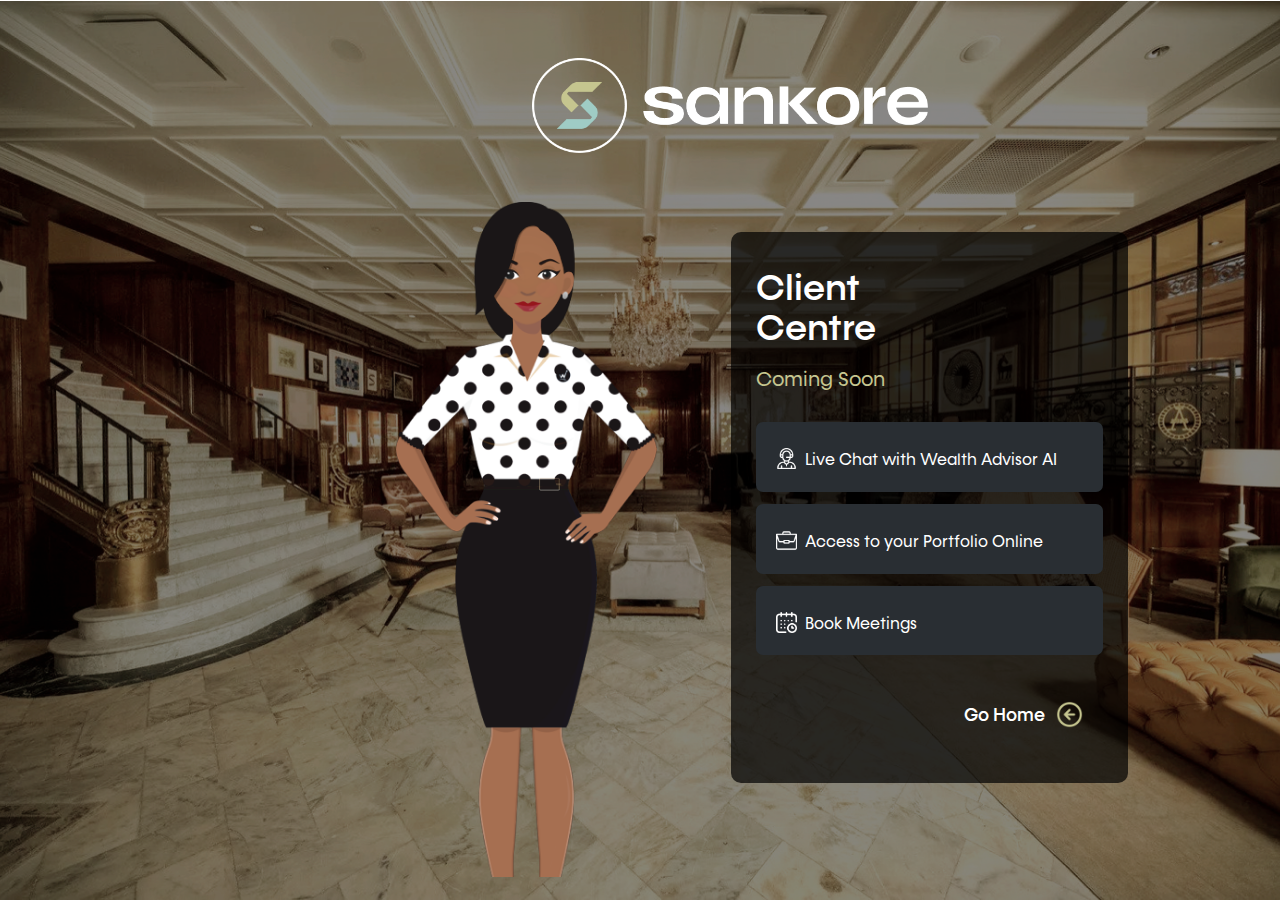
<file: Client-Centre.html>
<!DOCTYPE html>
<html style="font-size: 16px;" lang="en-NG"><head>
    <meta name="viewport" content="width=device-width, initial-scale=1.0">
    <meta charset="utf-8">
    <meta name="keywords" content="Sankore Investments,  Venture Capital Fund Management Wealth Management Building generational wealth Invest Tech, innovation, wealth, funds,">
    <meta name="description" content="We provide tailor-made advisory, Fund Management, Real Estate, and Innovation services, to a range of clients including individuals and corporations.">
    <meta property="og:title" content="Sankore Investments">
    <meta property="og:description" content="We provide tailor-made advisory, Fund Management, Real Estate, and Innovation services, to a range of clients including individuals and corporations.">
    <meta property="og:image" content="/images/oldhourglass.webp">
    <meta property="og:url" content="www.samkore.com">
    <title>Client Centre</title>
    <link rel="stylesheet" href="nicepage.css" media="screen">
<link rel="stylesheet" href="Client-Centre.css" media="screen">
    <script class="u-script" type="text/javascript" src="jquery.js" defer=""></script>
    <script class="u-script" type="text/javascript" src="nicepage.js" defer=""></script>
    <link rel="icon" href="images/favicon.png">
    
    <link id="u-theme-google-font" rel="stylesheet" href="https://fonts.googleapis.com/css?family=Roboto:100,100i,300,300i,400,400i,500,500i,700,700i,900,900i|Open+Sans:300,300i,400,400i,500,500i,600,600i,700,700i,800,800i">
    <link id="u-page-google-font" rel="stylesheet" href="https://fonts.googleapis.com/css?family=Open+Sans:300,300i,400,400i,500,500i,600,600i,700,700i,800,800i|DM+Sans:400,400i,500,500i,700,700i">
    
    
    
    
    
    
    
    
    
    
    
    
    <script type="application/ld+json">{
		"@context": "http://schema.org",
		"@type": "Organization",
		"name": "Sankore Investments"
}</script>
    <meta name="theme-color" content="#0b1b3e">
    <meta property="og:type" content="website">
  <meta data-intl-tel-input-cdn-path="intlTelInput/">

  <script async src="https://www.googletagmanager.com/gtag/js?id=G-F6V3KN7SHN"></script>
  <script>
    window.dataLayer = window.dataLayer || [];
    function gtag(){dataLayer.push(arguments);}
    gtag('js', new Date());
    gtag('config', 'G-F6V3KN7SHN');
  </script>

</head>
  <body class="u-body u-xxl-mode" data-lang="en">
    <section class="u-clearfix u-image lazyload u-section-1" id="sec-fa04" data-image-width="1460" data-image-height="974" data-bg="url(&quot;/images/ClientCentreBG.webp&quot;)">
      <img class="u-align-center u-image u-image-contain u-image-default lazyload u-image-1" alt="" data-image-width="1343" data-image-height="322" data-href="/" title="Home" data-src="/images/SankoreWhiteLogo2023.png">
      <div class="u-clearfix u-expanded-width-xs u-gutter-0 u-layout-wrap u-layout-wrap-1">
        <div class="u-layout" style="">
          <div class="u-layout-row" style="">
            <div class="u-align-center u-container-style u-hidden-sm u-hidden-xs u-image u-image-contain u-layout-cell u-right-cell u-size-30 u-size-xs-60 lazyload u-image-2" src="" data-image-width="279" data-image-height="722" data-bg="url(&quot;/images/SankoreAdvisor.png&quot;)">
              <div class="u-container-layout u-valign-middle u-container-layout-1" src=""></div>
            </div>
            <div class="u-align-center u-container-align-center u-container-style u-layout-cell u-left-cell u-shape-rectangle u-size-30 u-size-xs-60 u-layout-cell-2" src="">
              <div class="u-container-layout u-valign-top u-container-layout-2">
                <div class="u-container-style u-custom-color-10 u-expanded-width u-group u-radius-10 u-shape-round u-group-1">
                  <div class="u-container-layout u-container-layout-3">
                    <h2 class="u-custom-font u-subtitle u-text u-text-body-alt-color u-text-default u-text-1">Client<br>Centre
                    </h2>
                    <p class="u-text u-text-palette-2-base u-text-2">Coming Soon</p>
                    <div class="u-expanded-width u-list u-list-1">
                      <div class="u-repeater u-repeater-1">
                        <div class="u-container-style u-hover-feature u-list-item u-palette-4-dark-3 u-radius-7 u-repeater-item u-shape-round u-list-item-1">
                          <div class="u-container-layout u-similar-container u-valign-middle-sm u-valign-middle-xs u-container-layout-4">
                            <p class="u-text u-text-default u-text-3"><span class="u-file-icon u-icon u-text-white u-icon-1"><img src="/images/3779450-8cc26a75.png" alt=""></span>&nbsp;​Live Chat with Wealth Advisor AI
                            </p>
                          </div>
                        </div>
                        <div class="u-container-style u-hover-feature u-list-item u-palette-4-dark-3 u-radius-7 u-repeater-item u-shape-round u-list-item-2">
                          <div class="u-container-layout u-similar-container u-valign-middle-sm u-valign-middle-xs u-container-layout-5">
                            <p class="u-text u-text-default u-text-4"><span class="u-file-icon u-icon u-text-white u-icon-2"><img src="/images/1063376-ecc038f9.png" alt=""></span>&nbsp;​Access to your Portfolio Online
                            </p>
                          </div>
                        </div>
                        <div class="u-container-style u-hover-feature u-list-item u-palette-4-dark-3 u-radius-7 u-repeater-item u-shape-round u-list-item-3">
                          <div class="u-container-layout u-similar-container u-valign-middle-sm u-valign-middle-xs u-container-layout-6">
                            <p class="u-text u-text-default u-text-5"><span class="u-file-icon u-icon u-text-white u-icon-3"><img src="/images/833593-4c102d26.png" alt=""></span>&nbsp;Book Meetings
                            </p>
                          </div>
                        </div>
                      </div>
                    </div>
                    <a href="/" class="u-active-none u-align-right u-border-active-palette-2-dark-1 u-border-hover-palette-2-base u-border-no-left u-border-no-right u-border-no-top u-btn u-button-style u-custom-font u-hover-feature u-hover-none u-none u-text-hover-palette-2-base u-btn-1">Go Home&nbsp;<span class="u-file-icon u-icon u-text-palette-2-base u-icon-4"><img src="/images/9059654-146cb77f.png" alt=""></span>
                    </a>
                  </div>
                </div>
              </div>
            </div>
          </div>
        </div>
      </div>
      
      
      
      
    </section>
    
    
    
    
    
    
    
    
    
    
    
    
    
  
</body></html>
</file>
<file: Client-Centre.css>
.u-section-1 {
  background-position: 50% 50%;
  min-height: 100vh;
}

.u-section-1 .u-image-1 {
  width: 428px;
  height: 95px;
  margin: 58px auto 0 calc(((100% - 1320px) / 2) + 446px);
}

.u-section-1 .u-layout-wrap-1 {
  width: 815px;
  margin: 49px auto 0 calc(((100% - 1320px) / 2) + 253px);
}

.u-section-1 .u-image-2 {
  min-height: 675px;
  background-position: 50% 50%;
}

.u-section-1 .u-container-layout-1 {
  padding: 30px 60px;
}

.u-section-1 .u-layout-cell-2 {
  min-height: 675px;
}

.u-section-1 .u-container-layout-2 {
  padding: 30px 10px 30px 0;
}

.u-section-1 .u-group-1 {
  min-height: 551px;
  margin-top: 0;
  margin-bottom: 0;
  height: auto;
  background-image: none;
}

.u-section-1 .u-container-layout-3 {
  padding: 30px 25px;
}

.u-section-1 .u-text-1 {
  margin-bottom: 0;
  margin-top: 9px;
  line-height: 1.1;
  font-family: KonnectMedium;
}

.u-section-1 .u-text-2 {
  font-size: 1.25rem;
  margin: 14px 0 0;
}

.u-section-1 .u-list-1 {
  margin-top: 26px;
  margin-bottom: 0;
}

.u-section-1 .u-repeater-1 {
  grid-gap: 12px 12px;
  grid-template-columns: 100%;
  min-height: 233px;
}

.u-section-1 .u-list-item-1 {
  transition-duration: 0.5s;
  transform: translateX(0px) translateY(0px) scale(1) rotate(0deg);
  box-shadow: 0px 0px 0px rgba(0,0,0,0);
  text-shadow: 0px 0px 0px rgba(0,0,0,0);
}

.u-section-1 .u-container-layout-4 {
  padding: 10px 10px 10px 20px;
}

.u-section-1 .u-text-3 {
  margin-bottom: 0;
  margin-top: 12px;
  font-size: 1rem;
}

.u-section-1 .u-icon-1 {
  font-size: 1.3126em;
  margin-right: 4px;
}

.u-section-1 .u-list-item-2 {
  transition-duration: 0.5s;
  transform: translateX(0px) translateY(0px) scale(1) rotate(0deg);
  box-shadow: 0px 0px 0px rgba(0,0,0,0);
  text-shadow: 0px 0px 0px rgba(0,0,0,0);
}

.u-section-1 .u-container-layout-5 {
  padding: 10px 10px 10px 20px;
}

.u-section-1 .u-text-4 {
  margin-bottom: 0;
  margin-top: 12px;
  font-size: 1rem;
}

.u-section-1 .u-icon-2 {
  font-size: 1.3126em;
  margin-right: 4px;
}

.u-section-1 .u-list-item-3 {
  transition-duration: 0.5s;
  transform: translateX(0px) translateY(0px) scale(1) rotate(0deg);
  box-shadow: 0px 0px 0px rgba(0,0,0,0);
  text-shadow: 0px 0px 0px rgba(0,0,0,0);
}

.u-section-1 .u-container-layout-6 {
  padding: 10px 10px 10px 20px;
}

.u-section-1 .u-text-5 {
  margin-bottom: 0;
  margin-top: 12px;
  font-size: 1rem;
}

.u-section-1 .u-icon-3 {
  font-size: 1.3126em;
  margin-right: 4px;
}

.u-section-1 .u-btn-1 {
  font-family: KonnectMedium;
  transition-duration: 0.5s;
  box-shadow: 0px 0px 0px rgba(0,0,0,0);
  text-shadow: 0px 0px 0px rgba(0,0,0,0);
  font-size: 1.125rem;
  transform: translateX(0px) translateY(0px) scale(1) rotate(0deg);
  margin: 30px 0 0 auto;
  padding: 10px 20px;
}

.u-section-1 .u-icon-4 {
  margin-left: 7px;
  font-size: 1.5em;
}

@media (max-width: 1399px) {
  .u-section-1 .u-image-1 {
    margin-left: calc(((100% - 1140px) / 2) + 446px);
  }

  .u-section-1 .u-layout-wrap-1 {
    margin-left: calc(((100% - 1140px) / 2) + 253px);
  }

  .u-section-1 .u-group-1 {
    height: auto;
  }

  .u-section-1 .u-btn-1 {
    border-style: solid;
  }
}

@media (max-width: 1199px) {
  .u-section-1 .u-image-1 {
    margin-left: calc(((100% - 940px) / 2) + 446px);
  }

  .u-section-1 .u-layout-wrap-1 {
    margin-left: calc(((100% - 940px) / 2) + 125px);
  }
}

@media (max-width: 991px) {
  .u-section-1 .u-image-1 {
    margin-left: calc(((100% - 720px) / 2) + 292px);
  }

  .u-section-1 .u-layout-wrap-1 {
    width: 720px;
    margin-left: calc(((100% - 720px) / 2));
  }

  .u-section-1 .u-image-2 {
    min-height: 596px;
  }

  .u-section-1 .u-container-layout-1 {
    padding-left: 30px;
    padding-right: 30px;
  }

  .u-section-1 .u-layout-cell-2 {
    min-height: 100px;
  }

  .u-section-1 .u-container-layout-2 {
    padding-left: 0;
  }

  .u-section-1 .u-text-3 {
    font-size: 0.875rem;
  }

  .u-section-1 .u-text-4 {
    font-size: 0.875rem;
  }

  .u-section-1 .u-text-5 {
    font-size: 0.875rem;
  }
}

@media (max-width: 767px) {
  .u-section-1 .u-image-1 {
    margin-left: calc(((100% - 1320px) / 2) + 446px);
  }

  .u-section-1 .u-layout-wrap-1 {
    width: 540px;
    margin-left: 0;
  }

  .u-section-1 .u-image-2 {
    min-height: 894px;
  }

  .u-section-1 .u-container-layout-1 {
    padding-left: 10px;
    padding-right: 10px;
  }

  .u-section-1 .u-container-layout-2 {
    padding-right: 0;
    padding-bottom: 50px;
  }

  .u-section-1 .u-container-layout-3 {
    padding-left: 30px;
    padding-right: 30px;
  }

  .u-section-1 .u-text-3 {
    margin-top: 0;
  }

  .u-section-1 .u-text-4 {
    margin-top: 0;
  }

  .u-section-1 .u-text-5 {
    margin-top: 0;
  }
}

@media (max-width: 575px) {
  .u-section-1 .u-image-1 {
    width: 340px;
    height: 75px;
    margin-left: calc(((100% - 1320px) / 2) + 490px);
  }

  .u-section-1 .u-layout-wrap-1 {
    margin-right: initial;
    margin-left: initial;
    width: auto;
  }

  .u-section-1 .u-image-2 {
    min-height: 563px;
  }

  .u-section-1 .u-container-layout-2 {
    padding-bottom: 0;
  }

  .u-section-1 .u-container-layout-3 {
    padding-left: 7px;
    padding-right: 7px;
  }

  .u-section-1 .u-text-1 {
    margin-left: 13px;
    margin-right: 13px;
  }

  .u-section-1 .u-text-2 {
    margin-left: 13px;
    margin-right: 13px;
  }

  .u-section-1 .u-btn-1 {
    margin-top: 43px;
    margin-left: 161px;
  }
}

.u-section-1 .u-btn-1,
.u-section-1 .u-btn-1:before,
.u-section-1 .u-btn-1 > .u-container-layout:before {
  transition-property: fill, color, background-color, stroke-width, border-style, border-width, border-top-width, border-left-width, border-right-width, border-bottom-width, custom-border, borders, box-shadow, text-shadow, opacity, border-radius, stroke, border-color, font-size, font-style, font-weight, text-decoration, letter-spacing, transform, background-image, image-zoom, background-size, background-position;
}

.u-section-1 .u-btn-1.u-btn-1.u-btn-1:hover {
  transform: translateX(-10px) translateY(0px) scale(1) !important;
  box-shadow: 0px 0px 0px  rgba(0,0,0,0) !important;
  text-shadow: 0px 0px 0px rgba(0,0,0,0) !important;
}

.u-section-1 .u-btn-1.u-btn-1.u-btn-1:hover:before {
  background-color: transparent !important;
}

.u-section-1 .u-btn-1 {
  border-color: transparent !important;
}

.u-section-1 .u-btn-1.u-btn-1.u-btn-1.hover {
  transform: translateX(-10px) translateY(0px) scale(1) !important;
  box-shadow: 0px 0px 0px  rgba(0,0,0,0) !important;
  text-shadow: 0px 0px 0px rgba(0,0,0,0) !important;
}

.u-section-1 .u-btn-1 {
  border-color: transparent !important;
}

.u-section-1 .u-container-layout:hover .u-btn-1 {
  transform: rotate(0deg) scale(1) translateX(0px) translateY(0px) !important;
}

.u-container-layout.hover .u-section-1 .u-btn-1 {
  transform: rotate(0deg) scale(1) translateX(0px) translateY(0px) !important;
}

.u-section-1 .u-list-item-1,
.u-section-1 .u-list-item-1:before,
.u-section-1 .u-list-item-1 > .u-container-layout:before {
  transition-property: fill, color, background-color, stroke-width, border-style, border-width, border-top-width, border-left-width, border-right-width, border-bottom-width, custom-border, borders, box-shadow, text-shadow, opacity, border-radius, stroke, border-color, font-size, font-style, font-weight, text-decoration, letter-spacing, transform, background-image, image-zoom, background-size, background-position;
}

.u-section-1 .u-container-layout:hover .u-list-item-1 {
  transform: rotate(0deg) scale(1) translateX(0px) translateY(0px) !important;
}

.u-container-layout.hover .u-section-1 .u-list-item-1 {
  transform: rotate(0deg) scale(1) translateX(0px) translateY(0px) !important;
}

.u-section-1 .u-list-item-2,
.u-section-1 .u-list-item-2:before,
.u-section-1 .u-list-item-2 > .u-container-layout:before {
  transition-property: fill, color, background-color, stroke-width, border-style, border-width, border-top-width, border-left-width, border-right-width, border-bottom-width, custom-border, borders, box-shadow, text-shadow, opacity, border-radius, stroke, border-color, font-size, font-style, font-weight, text-decoration, letter-spacing, transform, background-image, image-zoom, background-size, background-position;
}

.u-section-1 .u-container-layout:hover .u-list-item-2 {
  transform: rotate(0deg) scale(1) translateX(0px) translateY(0px) !important;
}

.u-container-layout.hover .u-section-1 .u-list-item-2 {
  transform: rotate(0deg) scale(1) translateX(0px) translateY(0px) !important;
}

.u-section-1 .u-list-item-3,
.u-section-1 .u-list-item-3:before,
.u-section-1 .u-list-item-3 > .u-container-layout:before {
  transition-property: fill, color, background-color, stroke-width, border-style, border-width, border-top-width, border-left-width, border-right-width, border-bottom-width, custom-border, borders, box-shadow, text-shadow, opacity, border-radius, stroke, border-color, font-size, font-style, font-weight, text-decoration, letter-spacing, transform, background-image, image-zoom, background-size, background-position;
}

.u-section-1 .u-container-layout:hover .u-list-item-3 {
  transform: rotate(0deg) scale(1) translateX(0px) translateY(0px) !important;
}

.u-container-layout.hover .u-section-1 .u-list-item-3 {
  transform: rotate(0deg) scale(1) translateX(0px) translateY(0px) !important;
}@font-face {
  font-family: 'KonnectMedium';
  font-style: normal;
  font-weight: 400;
  src: url(fonts/KonnectMedium.otf);
}@font-face {
  font-family: 'KonnectLight';
  font-style: normal;
  font-weight: 400;
  src: url(fonts/KonnectLight.otf);
}@font-face {
  font-family: 'KonnectRegular';
  font-style: normal;
  font-weight: 400;
  src: url(fonts/KonnectRegular.otf);
}
</file>
